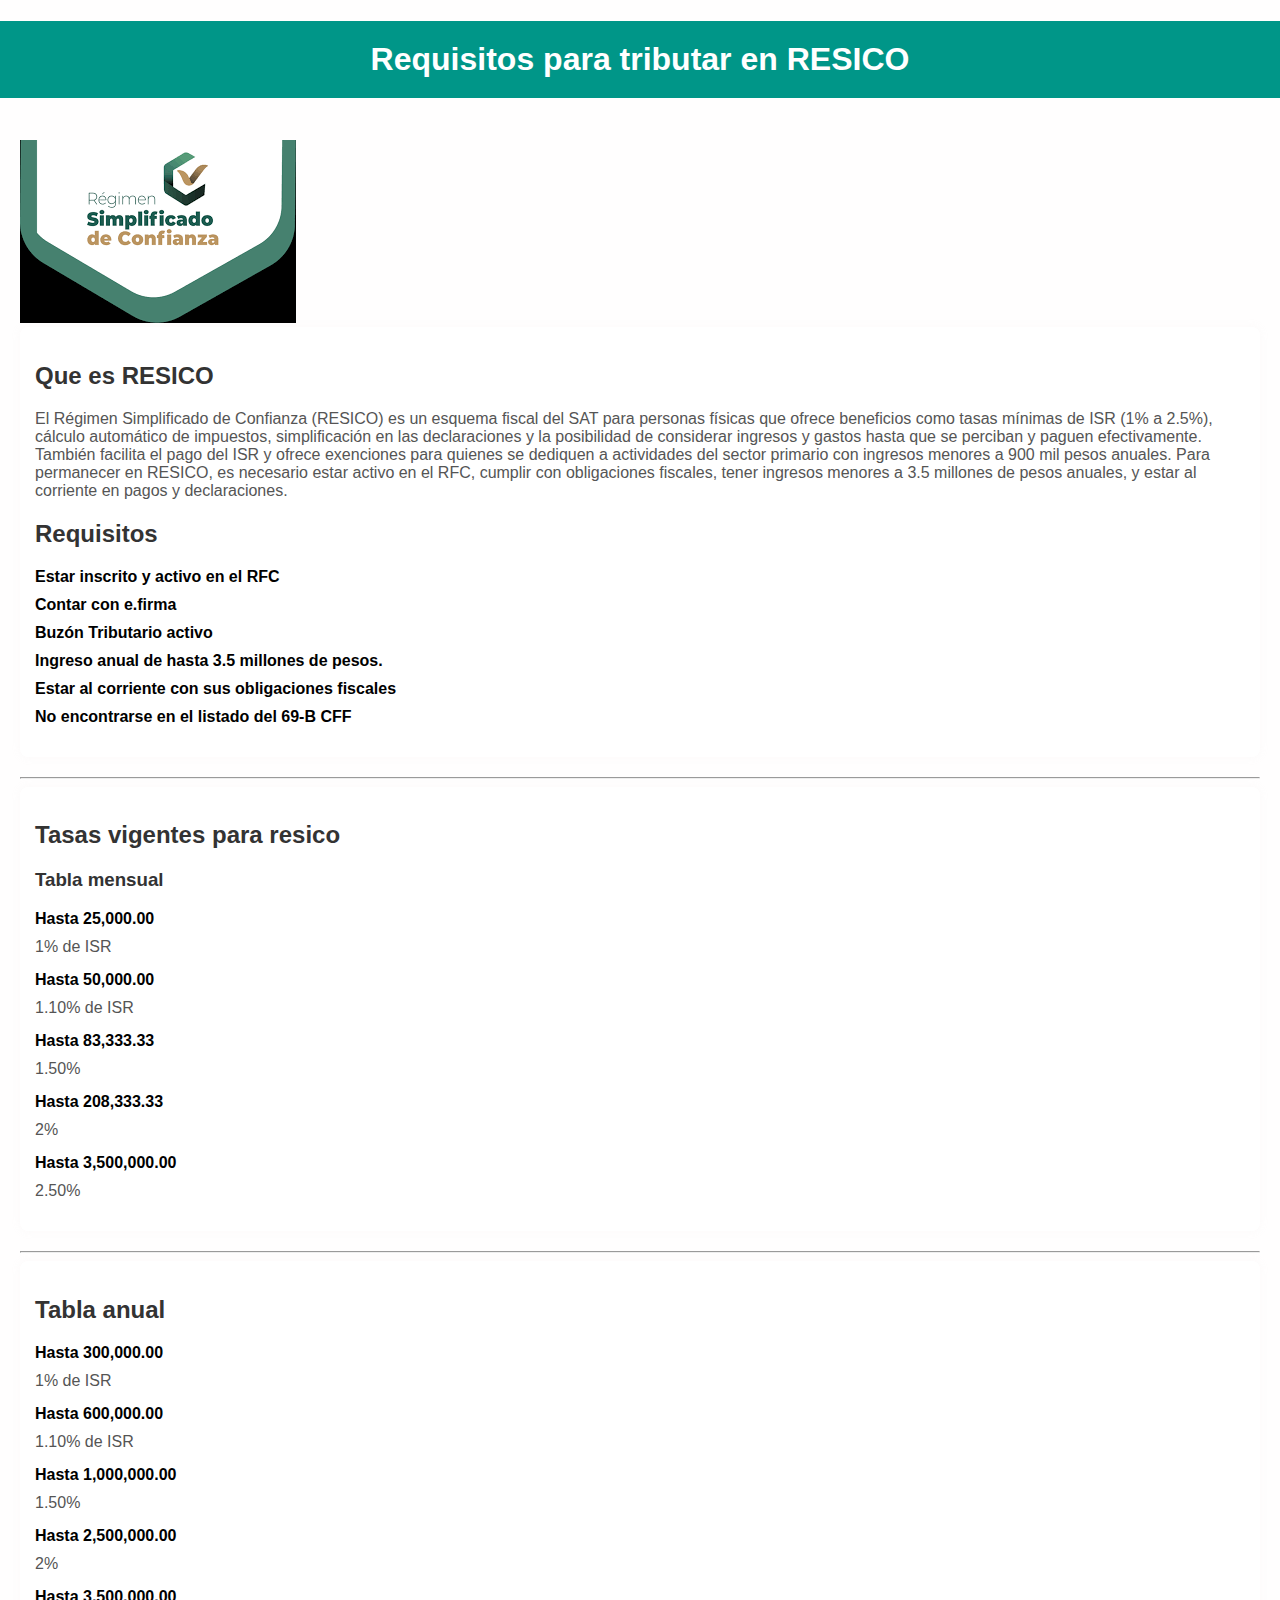
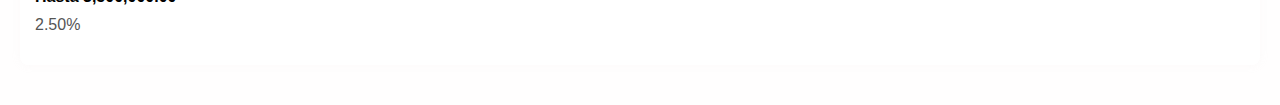
<file: RESICO/index.html>
<!DOCTYPE html>
<html lang="en">

<head>
    <meta charset="UTF-8">
    <meta name="viewport" content="width=device-width, initial-scale=1.0">
    <link rel="stylesheet" href="style.css">
    <title>Document</title>
</head>

<body>

    <head>
        <h1>Requisitos para tributar en RESICO</h1>
    </head>


    <main>

        <img src="./resico.png" alt="">

        <section>


            <h2>Que es RESICO</h2>
            <p>El Régimen Simplificado de Confianza (RESICO) es un esquema fiscal del SAT para personas físicas que
                ofrece beneficios como tasas mínimas de ISR (1% a 2.5%), cálculo automático de impuestos, simplificación
                en las declaraciones y la posibilidad de considerar ingresos y gastos hasta que se perciban y paguen
                efectivamente. También facilita el pago del ISR y ofrece exenciones para quienes se dediquen a
                actividades del sector primario con ingresos menores a 900 mil pesos anuales. Para permanecer en RESICO,
                es necesario estar activo en el RFC, cumplir con obligaciones fiscales, tener ingresos menores a 3.5
                millones de pesos anuales, y estar al corriente en pagos y declaraciones.</p>

            <h2>Requisitos</h2>
            <ul>

                <li>Estar inscrito y activo en el RFC</li>
                <li>Contar con e.firma</li>
                <li>Buzón Tributario activo</li>
                <li>Ingreso anual de hasta 3.5 millones de pesos.</li>
                <li>Estar al corriente con sus obligaciones fiscales</li>
                <li>No encontrarse en el listado del 69-B CFF</li>

            </ul>

        </section>
        <hr>
        <section>
            <h2>Tasas vigentes para resico</h2>
            <h3>Tabla mensual</h3>

            <ul>
                <li>Hasta 25,000.00</li>
                <p>1% de ISR</p>
                <li>Hasta 50,000.00</li>
                <p>1.10% de ISR</p>
                <li>Hasta 83,333.33</li>
                <p>1.50%</p>
                <li>Hasta 208,333.33</li>
                <p>2%</p>
                <li>Hasta 3,500,000.00</li>
                <p>2.50%</p>
            </ul>

        </section>
        <hr>
        <section>
            <h2>Tabla anual</h2>
            <ul>
                <li>Hasta 300,000.00</li>
                <p>1% de ISR</p>
                <li>Hasta 600,000.00</li>
                <p>1.10% de ISR</p>
                <li>Hasta 1,000,000.00</li>
                <p>1.50%</p>
                <li>Hasta 2,500,000.00</li>
                <p>2%</p>
                <li>Hasta 3,500,000.00</li>
                <p>2.50%</p>
            </ul>

        </section>
    </main>
</body>

</html>
</file>
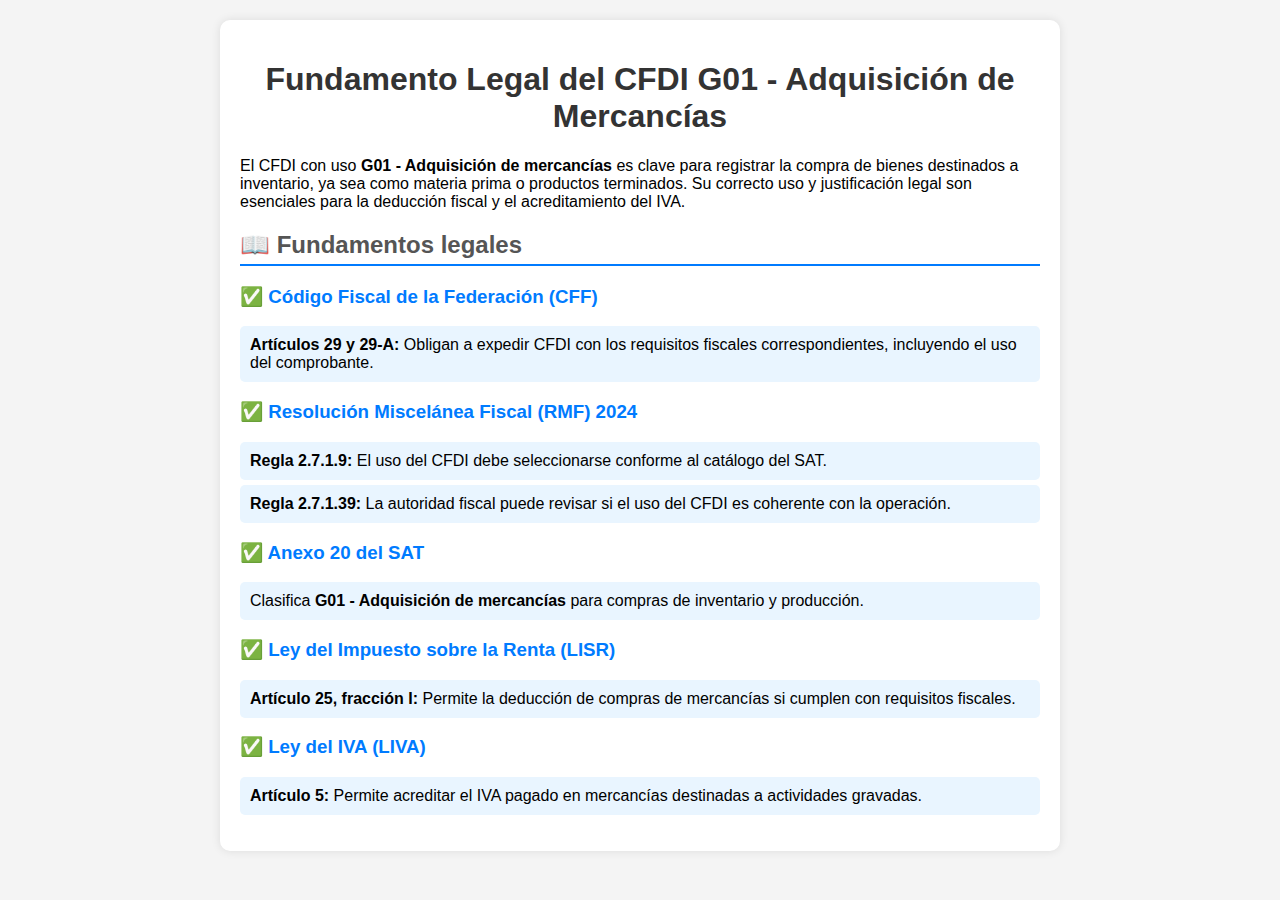
<file: Blog/estructura-del-blog/g01-adquisicion-de-mercancias/index.html>
<!DOCTYPE html>
<html lang="es">
<head>
    <meta charset="UTF-8">
    <meta name="viewport" content="width=device-width, initial-scale=1.0">
    <title>Fundamento Legal del CFDI G01</title>
    <style>
        body {
            font-family: Arial, sans-serif;
            margin: 0;
            padding: 20px;
            background-color: #f4f4f4;
        }
        .container {
            max-width: 800px;
            background: white;
            padding: 20px;
            border-radius: 10px;
            box-shadow: 0 0 10px rgba(0, 0, 0, 0.1);
            margin: auto;
        }
        h1 {
            color: #333;
            text-align: center;
        }
        h2 {
            color: #555;
            border-bottom: 2px solid #007BFF;
            padding-bottom: 5px;
        }
        .legal-section {
            margin-bottom: 15px;
        }
        .legal-section h3 {
            color: #007BFF;
        }
        ul {
            list-style-type: none;
            padding: 0;
        }
        li {
            background: #e9f5ff;
            margin: 5px 0;
            padding: 10px;
            border-radius: 5px;
        }
    </style>
</head>
<body>
    <div class="container">
        <h1>Fundamento Legal del CFDI G01 - Adquisición de Mercancías</h1>
        <p>El CFDI con uso <strong>G01 - Adquisición de mercancías</strong> es clave para registrar la compra de bienes destinados a inventario, ya sea como materia prima o productos terminados. Su correcto uso y justificación legal son esenciales para la deducción fiscal y el acreditamiento del IVA.</p>
        
        <h2>📖 Fundamentos legales</h2>
        
        <div class="legal-section">
            <h3>✅ Código Fiscal de la Federación (CFF)</h3>
            <ul>
                <li><strong>Artículos 29 y 29-A:</strong> Obligan a expedir CFDI con los requisitos fiscales correspondientes, incluyendo el uso del comprobante.</li>
            </ul>
        </div>
        
        <div class="legal-section">
            <h3>✅ Resolución Miscelánea Fiscal (RMF) 2024</h3>
            <ul>
                <li><strong>Regla 2.7.1.9:</strong> El uso del CFDI debe seleccionarse conforme al catálogo del SAT.</li>
                <li><strong>Regla 2.7.1.39:</strong> La autoridad fiscal puede revisar si el uso del CFDI es coherente con la operación.</li>
            </ul>
        </div>
        
        <div class="legal-section">
            <h3>✅ Anexo 20 del SAT</h3>
            <ul>
                <li>Clasifica <strong>G01 - Adquisición de mercancías</strong> para compras de inventario y producción.</li>
            </ul>
        </div>
        
        <div class="legal-section">
            <h3>✅ Ley del Impuesto sobre la Renta (LISR)</h3>
            <ul>
                <li><strong>Artículo 25, fracción I:</strong> Permite la deducción de compras de mercancías si cumplen con requisitos fiscales.</li>
            </ul>
        </div>
        
        <div class="legal-section">
            <h3>✅ Ley del IVA (LIVA)</h3>
            <ul>
                <li><strong>Artículo 5:</strong> Permite acreditar el IVA pagado en mercancías destinadas a actividades gravadas.</li>
            </ul>
        </div>
    </div>
</body>
</html>
</file>
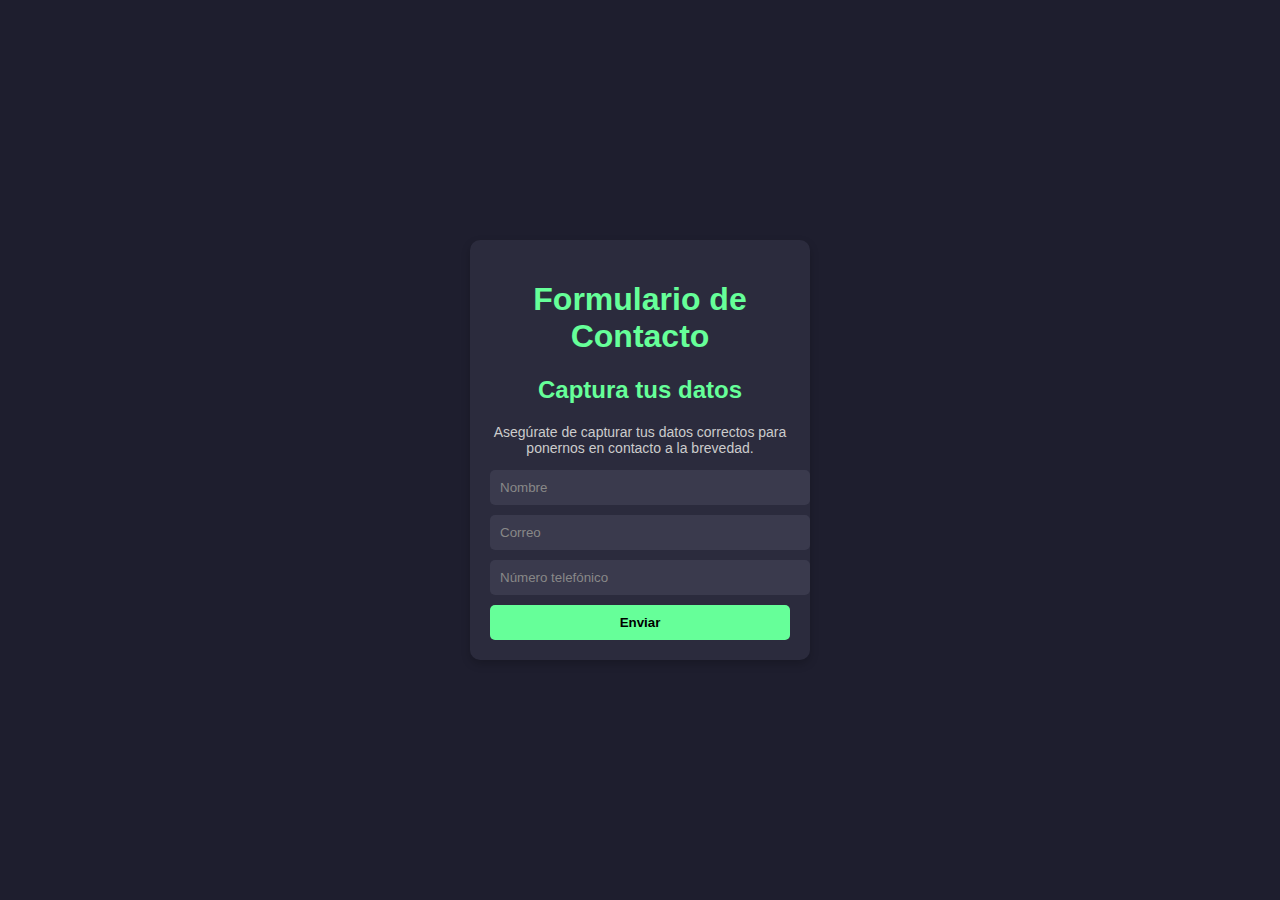
<file: form.html>
<!DOCTYPE html>
<html lang="es">
<head>
    <meta charset="UTF-8">
    <meta name="viewport" content="width=device-width, initial-scale=1.0">
    <title>Formulario de Contacto</title>
    <style>
        body {
            font-family: Arial, sans-serif;
            background-color: #1e1e2e;
            color: #ffffff;
            display: flex;
            justify-content: center;
            align-items: center;
            height: 100vh;
            margin: 0;
        }

        main {
            background-color: #2b2b3d;
            padding: 20px;
            border-radius: 10px;
            box-shadow: 0px 4px 10px rgba(0, 0, 0, 0.2);
            width: 300px;
            text-align: center;
        }

        h1, h2 {
            color: #66ff99;
        }

        p {
            font-size: 14px;
            color: #cccccc;
        }

        form div {
            margin: 10px 0;
        }

        input {
            width: 100%;
            padding: 10px;
            border: none;
            border-radius: 5px;
            background-color: #3a3a4d;
            color: #ffffff;
        }

        input::placeholder {
            color: #888888;
        }

        button {
            background-color: #66ff99;
            color: #000;
            border: none;
            padding: 10px;
            width: 100%;
            border-radius: 5px;
            cursor: pointer;
            font-weight: bold;
        }

        button:hover {
            background-color: #57e689;
        }
    </style>
</head>
<body>
    <main>
        <header>
            <h1>Formulario de Contacto</h1>
        </header>

        <div>
            <h2>Captura tus datos</h2>
            <p>Asegúrate de capturar tus datos correctos para ponernos en contacto a la brevedad.</p>
        </div>

        <form>
            <div>               
                <input type="text" name="nombre" placeholder="Nombre">
            </div>
            
            <div>
                <input type="email" name="correo" placeholder="Correo">
            </div>
            
            <div>
                <input type="number" name="numero" placeholder="Número telefónico">
            </div>

            <button>Enviar</button>
        </form>        
    </main>
</body>
</html>
</file>
<file: RESICO/style.css>
/* Estilos generales */
body {
    font-family: Arial, sans-serif;
    background-color: #fffefe;
    margin: 0;
    padding: 0;
}

h1, h2, h3 {
    color: #333;
}

h1 {
    text-align: center;
    padding: 20px;
    background-color: #009688;
    color: white;
}

main {
    padding: 20px;   
}

section {
    margin-bottom: 20px;
    background-color: white;
    padding: 15px;
    border-radius: 8px;
    box-shadow: 0 0 10px rgba(216, 210, 210, 0.1);
}

ul {
    list-style-type: none;
    padding: 0;
}

ul li {
    margin: 10px 0;
    font-weight: bold;
}

p {
    margin: 5px 0 15px;
    color: #555;
}

footer {
    background-color: #009688;
    padding: 20px;
    text-align: center;
    color: white;
}

footer a {
    color: white;
    text-decoration: none;
    font-weight: bold;
    padding: 8px 20px;
    border: 2px solid white;
    border-radius: 4px;
    transition: background-color 0.3s;
}

footer a:hover {
    background-color: white;
    color: #009688;
}

/* Estilos para las secciones de tasas */
.rates ul {
    display: grid;
    grid-template-columns: repeat(auto-fit, minmax(200px, 1fr));
    gap: 15px;
}

.rates li {
    background-color: #f2f2f2;
    padding: 10px;
    border-radius: 5px;
}

.rates p {
    margin-top: 5px;
    font-weight: normal;
}

/* Estilo para los enlaces de navegación */
span {
    margin: 0 15px;
    font-weight: bold;
    color: #009688;
    cursor: pointer;
}

span:hover {
    text-decoration: underline;
}
</file>
